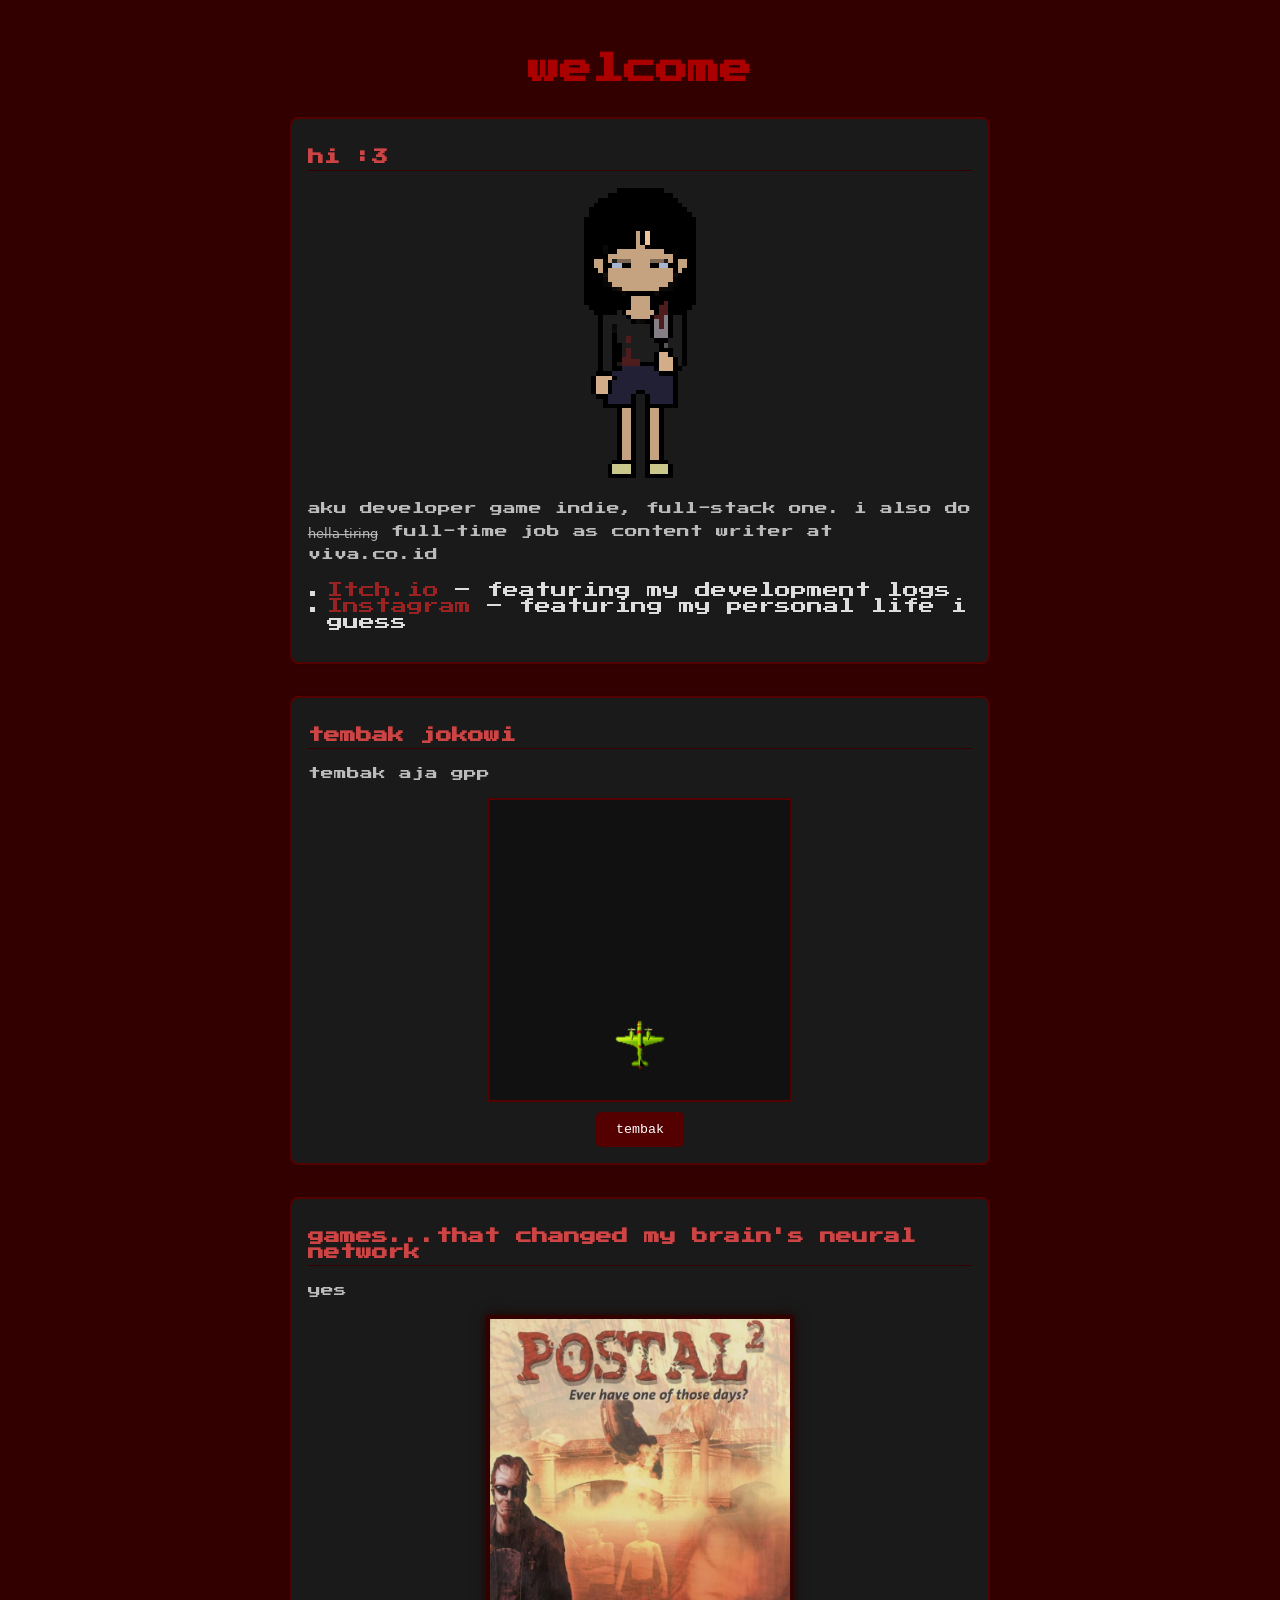
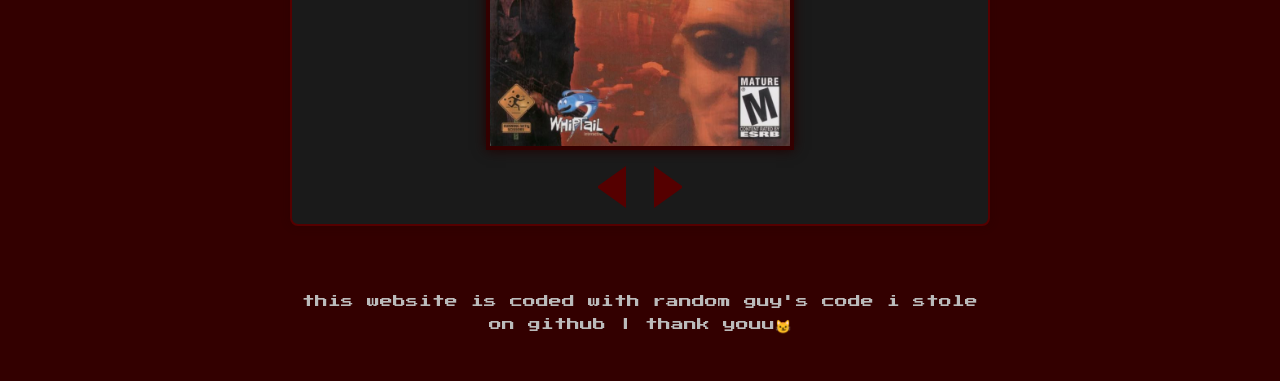
<file: index.html>
<!DOCTYPE html>
<html lang="en">
<head>
  <meta charset="UTF-8" />
  <meta name="viewport" content="width=device-width, initial-scale=1.0" />
  <title>profile</title>
   <link rel="stylesheet" href="style.css"> <!-- ini penting -->
  <style>
  @import url('https://fonts.googleapis.com/css2?family=Press+Start+2P&display=swap');

  body {
  background-color: #330000; /* merah darah beku */
  color: #ddd; /* abu pucat */
  font-family: 'Press Start 2P', cursive;
  padding: 2rem;
  max-width: 700px;
  margin: auto;
  /* hapus background-image */
}

  h1 {
    text-align: center;
    font-size: 2rem;
    font-family: 'Press Start 2P', cursive; /* merah darah tua */    
  }

  p {
    font-size: 0.8rem;
    line-height: 1.8;
    color: #bbb; /* abu-abu terang dikit */
  }

  .section {
    margin-top: 2rem;
    padding: 1rem;
    border: 2px solid #550000; /* darah gelap */
    background-color: #1a1a1a; /* abu gelap banget */
    border-radius: 8px;
    box-shadow: 0 0 10px #22000055; /* sedikit efek darah beku */
  }

  .section h2 {
    font-size: 1rem;
    color: #cc4444; /* merah tua lebih terang dikit */
    border-bottom: 1px solid #330000;
    padding-bottom: 0.3rem;
  }

  ul {
    list-style: square;
    padding-left: 1.2rem;
  }

  li a {
    color: #992222;
    text-decoration: none;
  }

  li a:hover {
    text-decoration: underline;
    color: #dd4444;
  }

  .footer {
    margin-top: 4rem;
    font-size: 0.6rem;
    color: #555;
    text-align: center;
  }
</style>
</head>
<body>
  <h1 class="kelap-kelip">welcome</h1>

 <div class="section">
  <h2>hi :3</h2>
  <img src="akubaru.gif" alt="gambar ku" style="display: block; margin: 0 auto; width: 300px;">
  <p>
    aku developer game indie, full-stack one. i also do h̶e̶l̶l̶a̶ ̶t̶i̶r̶i̶n̶g̶ full-time job as content writer at viva.co.id
  </p>
  <ul>
    <li><a href="https://genuine-emo.itch.io/" target="_blank">Itch.io</a> – featuring my development logs</li>
    <li><a href="https://www.instagram.com/reinstalling_1/" target="_blank">Instagram</a> – featuring my personal life i guess</li>
  </ul>     
</div>

    <div class="section">
  <section id="minigame">
    <h2>tembak jokowi</h2>
     <p> tembak aja gpp</p>
    <canvas id="gameCanvas" width="300" height="300"></canvas>
    <div class="controls">
      <button id="shootBtn">tembak</button>
    </div>
  </section>
</div>

<div class="section">
  <h2>games...that changed my brain's neural network</h2>
  <p>yes</p>

  <div class="carousel">
    <img id="carouselImage" src="gambar10.jpeg" alt="galeri berdarah" />
    <div class="carousel-buttons">
      <button class="nav-btn" id="prevBtn"></button>
      <button class="nav-btn" id="nextBtn"></button>
    </div>
  </div>
</div>

  


  <div class="footer">
    <p>this website is coded with random guy's code i stole on github | thank youu😼</p>
  </div>
      
  <script>
  const imageList = [
    "gambar10.jpeg",
    "gambar20.jpeg",
    "gambar30.jpeg",
    "gambar40.jpeg",
    "gambar50.jpeg"
  ];

  let currentIndex = 0;
  const imageElement = document.getElementById("carouselImage");

  document.getElementById("prevBtn").addEventListener("click", () => {
    currentIndex = (currentIndex - 1 + imageList.length) % imageList.length;
    imageElement.src = imageList[currentIndex];
  });

  document.getElementById("nextBtn").addEventListener("click", () => {
    currentIndex = (currentIndex + 1) % imageList.length;
    imageElement.src = imageList[currentIndex];
  });
</script>

  
      <script src="script.js"></script>


</body>
</html>
</file>
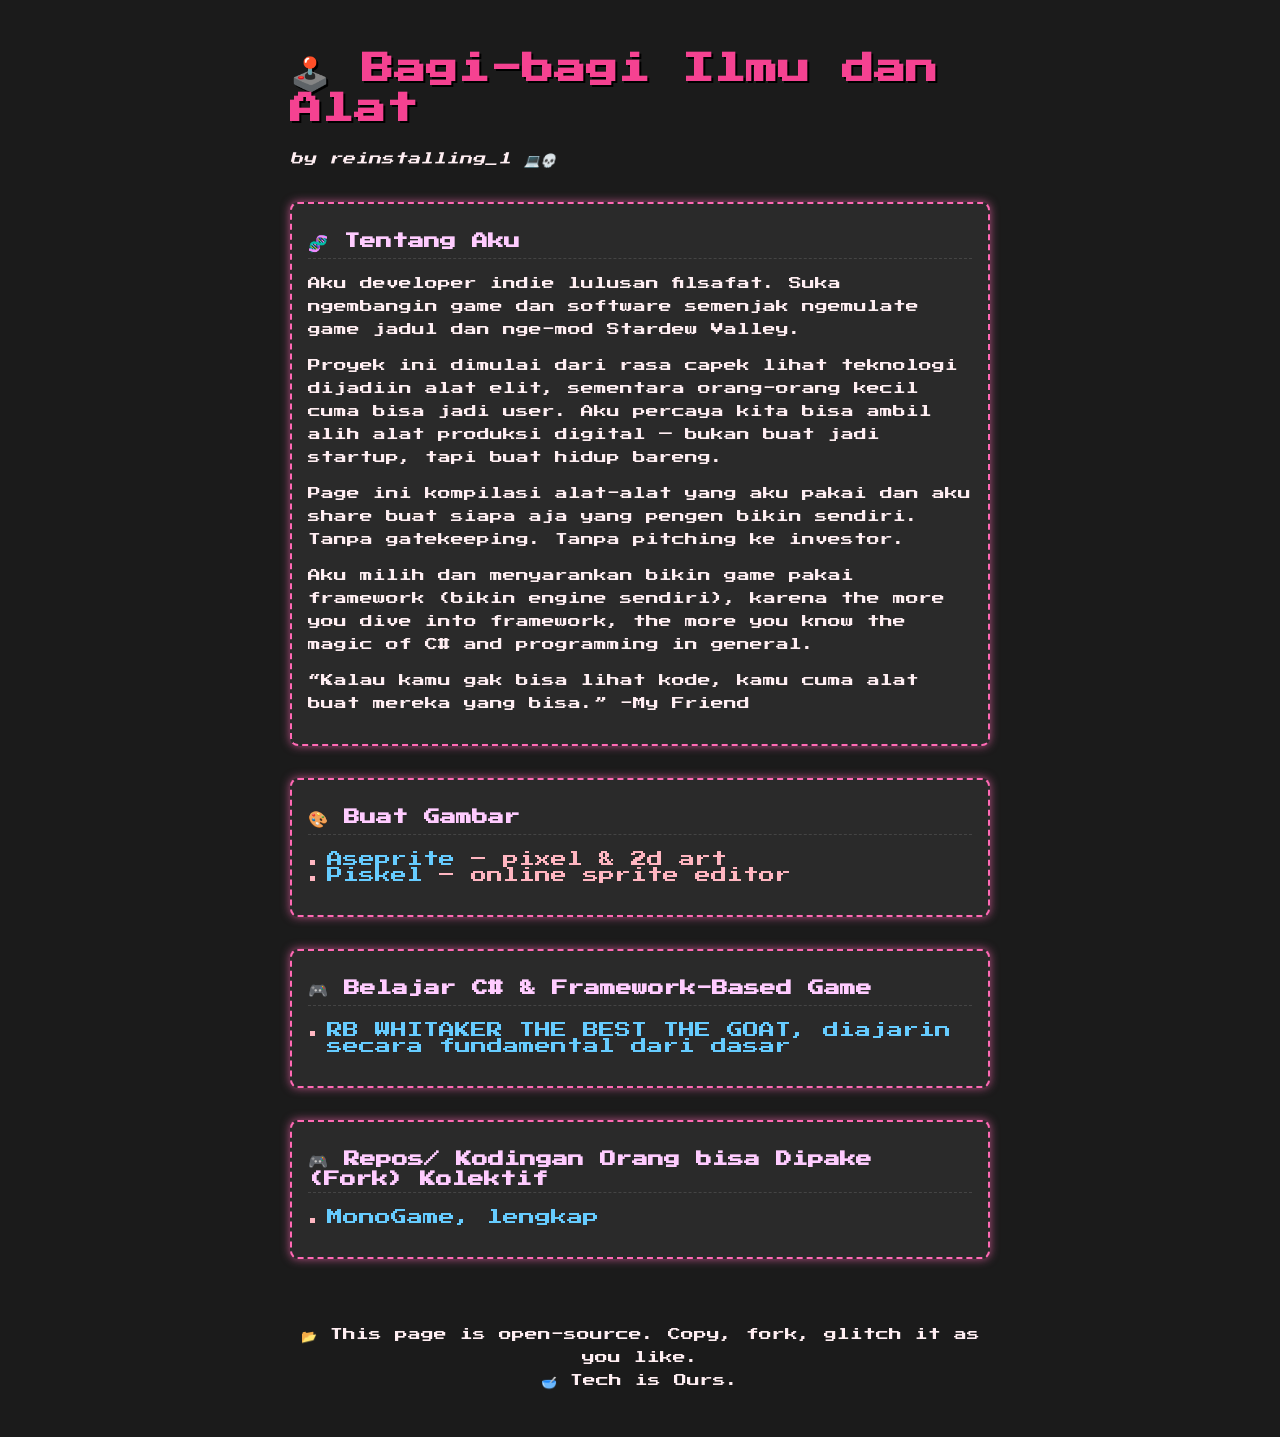
<file: tools.html>
<!DOCTYPE html>
<html lang="en">
<head>
  <meta charset="UTF-8" />
  <meta name="viewport" content="width=device-width, initial-scale=1.0" />
  <title>Tools for the Revolution – Reina</title>
  <style>
    @import url('https://fonts.googleapis.com/css2?family=Press+Start+2P&display=swap');

    body {
      background-color: #1b1b1b;
      color: #ffb6c1;
      font-family: 'Press Start 2P', cursive;
      padding: 2rem;
      max-width: 700px;
      margin: auto;
      background-image: url('https://www.transparenttextures.com/patterns/dark-mosaic.png');
    }
    h1 {
      font-size: 2rem;
      color: #f54291;
      text-shadow: 2px 2px #000;
    }
    p {
      font-size: 0.8rem;
      line-height: 1.8;
      color: #ffeef2;
    }
    .section {
      margin-top: 2rem;
      padding: 1rem;
      border: 2px dashed #ff69b4;
      background-color: #2a2a2a;
      border-radius: 8px;
      box-shadow: 0 0 10px #ff69b4aa;
    }
    .section h2 {
      font-size: 1rem;
      color: #ffccff;
      border-bottom: 1px dashed #444;
      padding-bottom: 0.3rem;
    }
    ul {
      list-style: square;
      padding-left: 1.2rem;
    }
    li a {
      color: #66ccff;
      text-decoration: none;
    }
    li a:hover {
      text-decoration: underline;
    }
    .footer {
      margin-top: 4rem;
      font-size: 0.6rem;
      color: #888;
      text-align: center;
    }
  </style>
</head>
<body>
  <h1>🕹️ Bagi-bagi Ilmu dan Alat</h1>
  <p><em>by reinstalling_1 💻💀</em></p>

  <div class="section">
    <h2>🧬 Tentang Aku</h2>
    <p>
      Aku developer indie lulusan filsafat. Suka ngembangin game dan software semenjak ngemulate game jadul dan nge-mod Stardew Valley. 
      <p>
        Proyek ini dimulai dari rasa capek lihat teknologi dijadiin alat elit, sementara orang-orang kecil cuma bisa jadi user. Aku percaya kita bisa ambil alih alat produksi digital — bukan buat jadi startup, tapi buat hidup bareng.
        <p>
        Page ini kompilasi alat-alat yang aku pakai dan aku share buat siapa aja yang pengen bikin sendiri. Tanpa gatekeeping. Tanpa pitching ke investor. 
        <p>
        Aku milih dan menyarankan bikin game pakai framework (bikin engine sendiri), karena the more you dive into framework, the more you know the magic of C# and programming in general.
        <p>
        “Kalau kamu gak bisa lihat kode, kamu cuma alat buat mereka yang bisa.” -My Friend
      </p>
    </p>
  </div>

  <div class="section">
    <h2>🎨 Buat Gambar </h2>
    <ul>
      <li><a href="https://github.com/aseprite/aseprite" target="_blank">Aseprite</a> – pixel & 2d art </li>
      <li><a href="https://www.piskelapp.com/" target="_blank">Piskel</a> – online sprite editor</li>
    </ul>
  </div>

  <div class="section">
    <h2>🎮 Belajar C# & Framework-Based Game</h2>
    <ul>
      <li><a href="http://rbwhitaker.wikidot.com/" target="_blank">RB WHITAKER THE BEST THE GOAT, diajarin secara fundamental dari dasar</a></li>     
    </ul>
 
</div>
  <div class="section">
    <h2>🎮 Repos/ Kodingan Orang bisa Dipake (Fork) Kolektif </h2>
    <ul>
      <li><a href="https://github.com/CartBlanche/MonoGame-Samples?fbclid=PAZXh0bgNhZW0CMTEAAaebLFf_N9d5MPJNmTC9de1GNe0yHQ1e73Kno17Siob6pPrqHZqmX-4ulPOSuQ_aem_fOw-TtTfnYd_1jZ_9_oZ5w" target="_blank">MonoGame, lengkap</a></li>     
    </ul>
  </div>


  <div class="footer">
    <p>📂 This page is open-source. Copy, fork, glitch it as you like.<br />🥣 Tech is Ours.</p>
  </div>
</body>
</html>
</file>
<file: style.css>
@import url('https://fonts.googleapis.com/css2?family=Press+Start+2P&display=swap');

body {
  background-color: #1a0a0a;
  color: #ddd;
  font-family: 'Press Start 2P', cursive;
  padding: 2rem;
  max-width: 700px;
  margin: auto;
}

h1.kelap-kelip {
  text-align: center;
  font-size: 2rem;
  color: #aa0000;
  animation: horrorFlicker 3s infinite;
  text-shadow:
    0 0 2px #440000,
    0 0 5px #330000,
    0 0 10px transparent;
}

@keyframes horrorFlicker {
  0%, 19%, 21%, 23%, 25%, 54%, 56%, 100% {
    opacity: 1;
    text-shadow:
      0 0 2px #440000,
      0 0 5px #330000;
  }
  20%, 22%, 24%, 55% {
    opacity: 0.3;
    text-shadow: none;
  }
  70% {
    opacity: 0.6;
    text-shadow:
      0 0 1px #220000;
  }
  80% {
    opacity: 0.1;
  }
}

.carousel {
  position: relative;
  display: flex;
  flex-direction: column;
  align-items: center;
}

.carousel img {
  width: 300px;
  height: auto;
  border: 4px solid #330000;
  box-shadow: 0 0 12px #220000;
  margin-bottom: 1rem;
}

.carousel-buttons {
  display: flex;
  justify-content: center;
  gap: 1rem;
}

.nav-btn {
  width: 0;
  height: 0;
  border-style: solid;
  background: transparent;
  cursor: pointer;
}

#prevBtn {
  border-width: 20px 28px 20px 0;
  border-color: transparent #550000 transparent transparent;
  margin-right: 12px;
}
#nextBtn {
  border-width: 20px 0 20px 28px;
  border-color: transparent transparent transparent #550000;
}
.nav-btn2 {
  width: 0;
  height: 0;
  border-style: solid;
  background: transparent;
  cursor: pointer;
}

#prevBtn2 {
  border-width: 20px 28px 20px 0;
  border-color: transparent #550000 transparent transparent;
  margin-right: 12px;
}
#nextBtn2 {
  border-width: 20px 0 20px 28px;
  border-color: transparent transparent transparent #550000;
}


#gameCanvas {
  background-color: #111;
  display: block;
  margin: 0 auto;
  border: 2px solid #550000;
}

.controls {
  text-align: center;
  margin-top: 10px;
}

#shootBtn {
  padding: 10px 20px;
  background-color: #550000;
  color: #fff;
  font-family: monospace;
  border: none;
  cursor: pointer;
  border-radius: 5px;
}

#shootBtn:hover {
  background-color: #770000;
}
</file>
